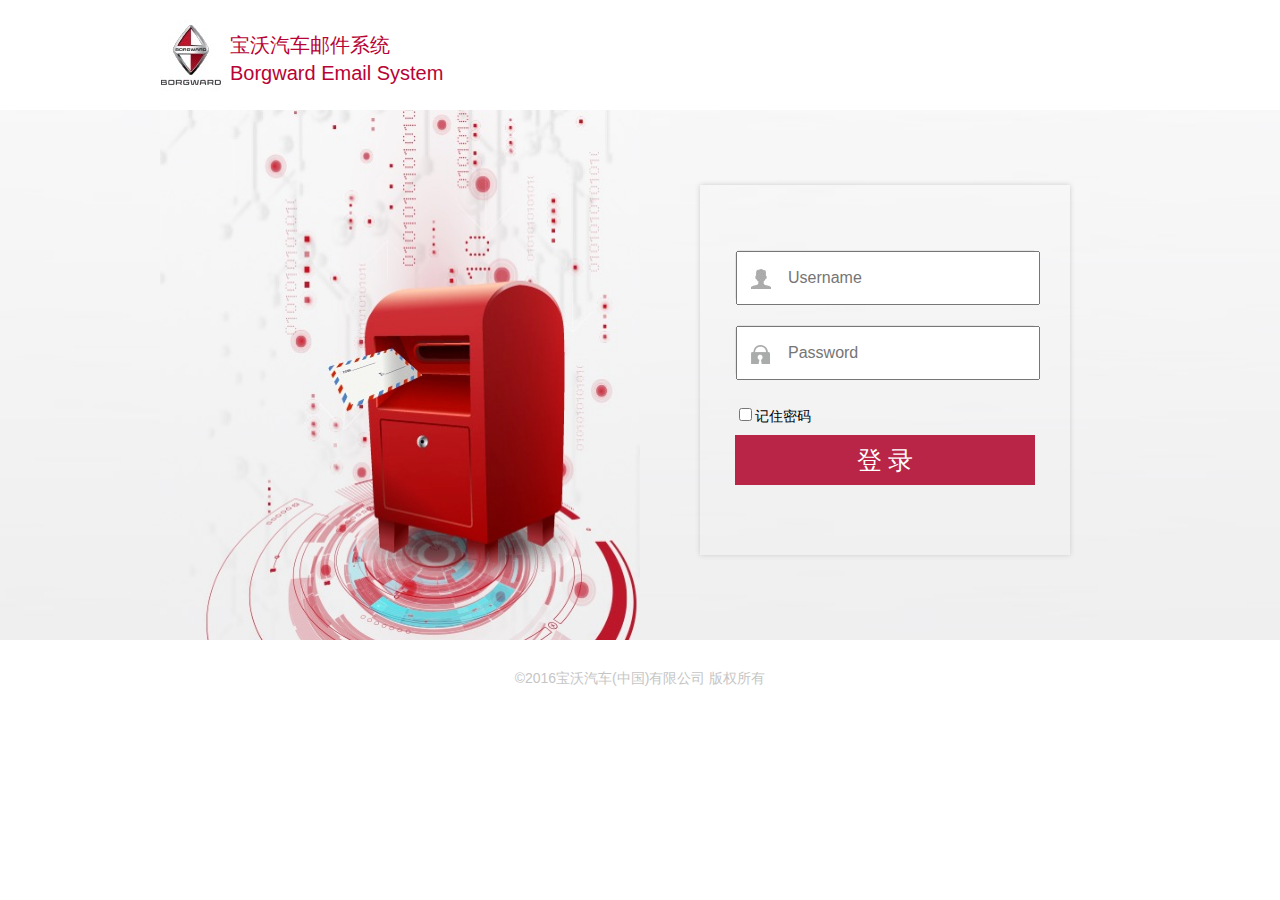
<file: bowoqiche/index.html>
<!DOCTYPE html>
<html lang="en">
<head>
	<meta charset="UTF-8">
	<title>宝沃汽车</title>
	<meta name="viewport" content="width=device-width,initial-scale=1.0,maximum-scale=1.0,minimum-scale=1.0,user-scalable=yes">
	<link rel="stylesheet" href="style.css">
</head>
<body>
<div id="box">
	<div class="logo">
		<div class="box_m">
			<img class="logo_img" src="img/1.png" alt="">
			<p class="box_p1">宝沃汽车邮件系统</p>
			<p class="box_p2">Borgward Email System</p>
		</div>
	</div>	
		<div class="head">
			<div class="box_m">
				<img class="head_img" src="img/2.png" alt="">
				<div class="box_email">
				    <div class="input">
					    <i class="input_img1"></i>
						<input class="email inp" type="email" placeholder="Username">
					</div>
					 <div class="input" id="input">
					    <i class="input_img2"></i>
					    <input class="password inp" type="password" placeholder="Password">
					</div>
					<div class="check">
					    <input class="checkbox" type="checkbox"><span>记住密码</span>
					</div>
					<a href="#">登 录</a>
					
				</div>
			</div>
		</div>
		<div class="foot">&copy2016宝沃汽车(中国)有限公司 版权所有</div>
	
</div>
</body>
</html>
</file>
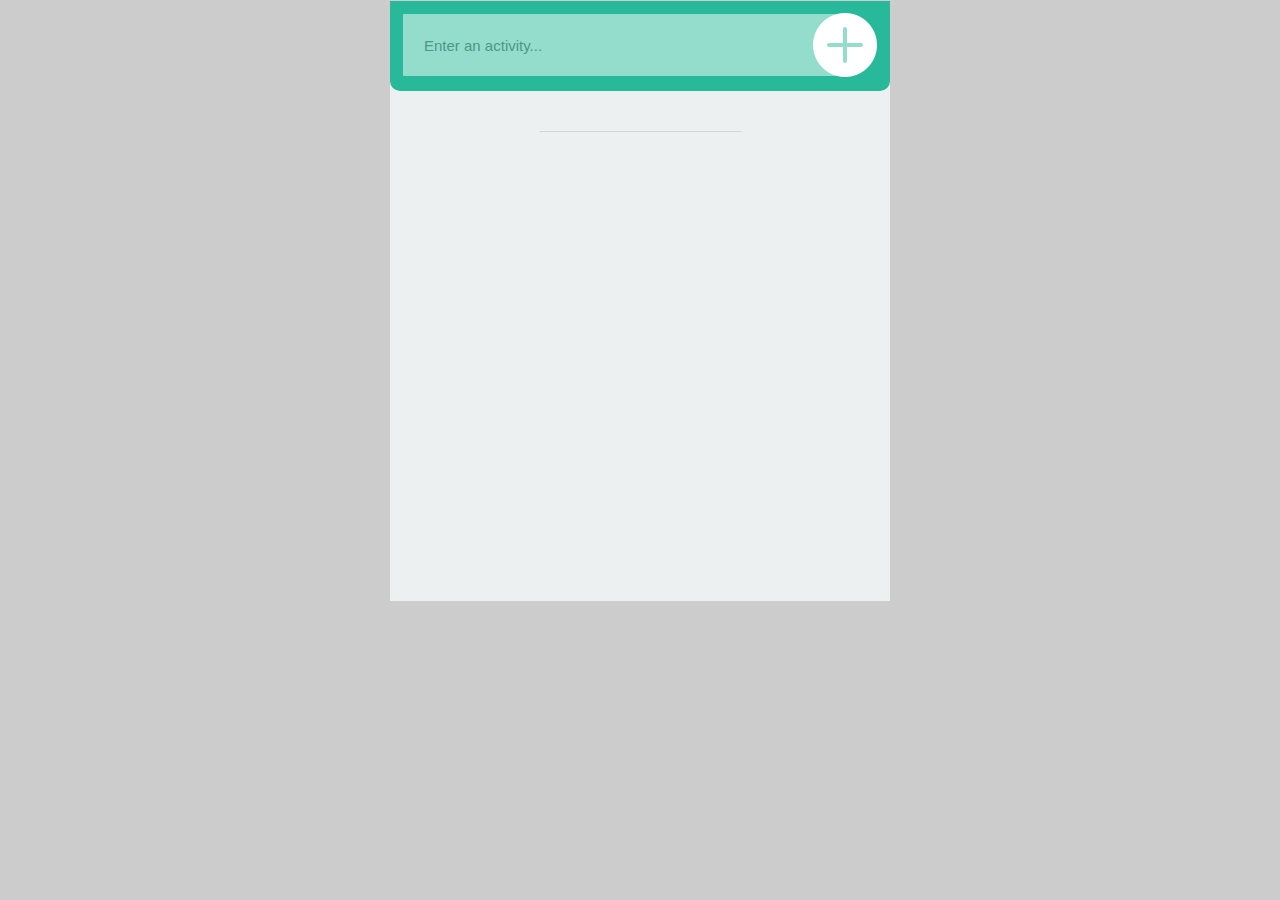
<file: JS/index.html>
<!DOCTYPE html>
<html lang="en">
<head>
	<meta charset="UTF-8">
	<title>Document</title>
	<link rel="stylesheet" href="css/style.css">
</head>
<body>
     <div id="divbox">
     	<div id="add">
     		<input id="txt" type="text" placeholder="Enter an activity..." >
     		<img src="img/4.png" alt="" id="img1">
     	</div>
     	<div>
     		<ul id="ul1"></ul>
     		<hr>
     		<ul id="ul2"></ul>
     	</div>
     </div>




	<script src="js/main.js" type="text/javascript"></script>
</body>
</html>
</file>
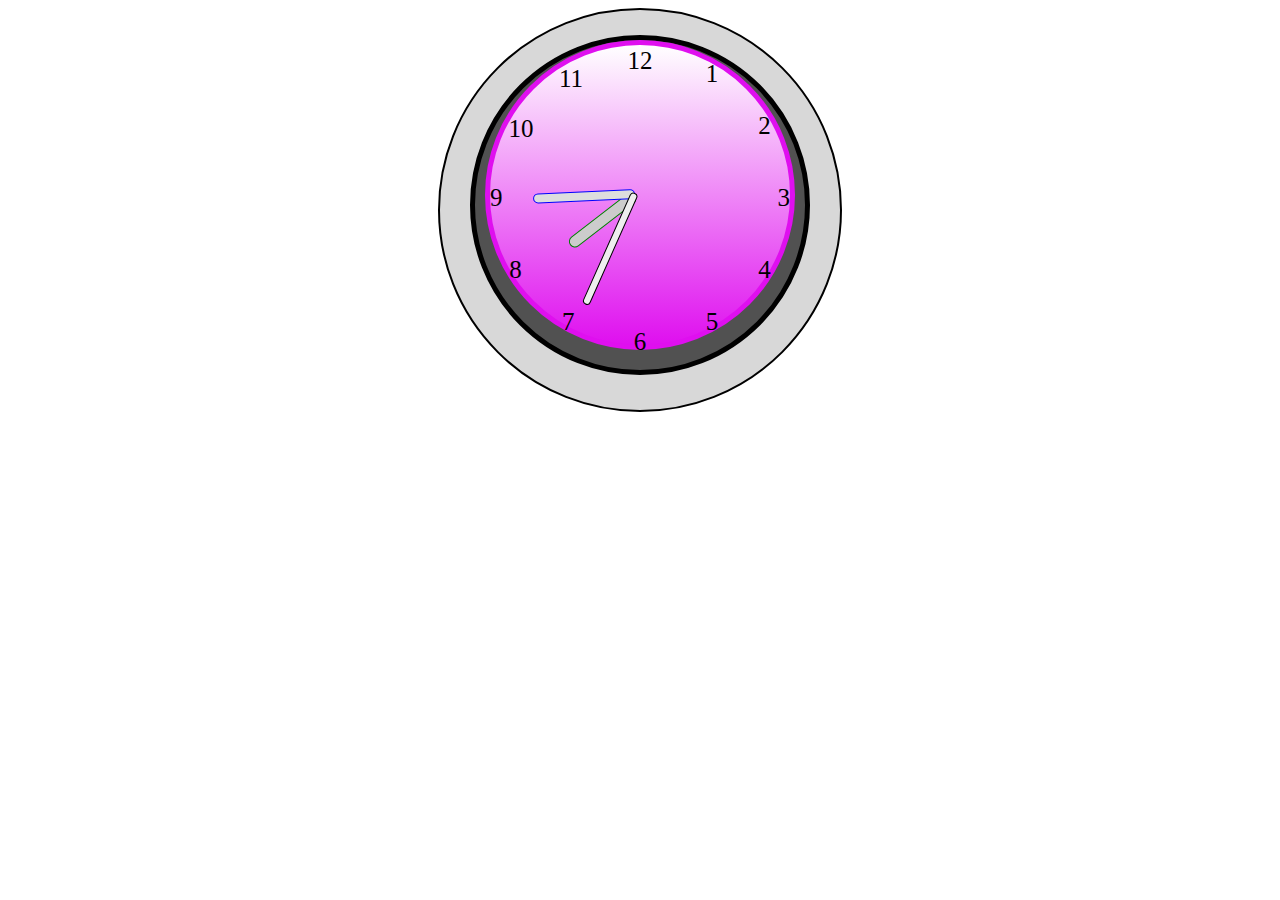
<file: shizhong/index.html>
<!DOCTYPE html>
<html lang="en">
<head>
	<meta charset="UTF-8">
	<title>时钟</title>
	<style>
		#warp{
			margin: 0 auto;
			width: 400px;
			height: 400px;
			border: 2px solid #000;
			border-radius: 400px;
			background-color: rgb(216,216,216);
		}
		#roll{
			margin: 0 auto;
			width: 330px;
			height: 330px;
			border: 5px solid #000;
			border-radius: 330px;
			margin-top: 25px;
			background:rgb(81,81,81);
		}
		#rol{
			margin: 0 auto;
			width: 300px;
			height: 300px;
			border: 5px solid rgb(223,15,239);
			border-radius: 300px;
			background: -ms-linear-gradient(top, rgb(255,255,255), rgb(223,15,239));        /* IE 10 */

			background:-moz-linear-gradient(top, rgb(255,255,255), rgb(223,15,239));;/*火狐*/ 

			background:-webkit-gradient(top, rgb(255,255,255), rgb(223,15,239));/*谷歌*/ 

			background: -webkit-gradient(top, rgb(255,255,255), rgb(223,15,239));      /* Safari 4-5, Chrome 1-9*/

			background: -webkit-linear-gradient(top, rgb(255,255,255), rgb(223,15,239));   /*Safari5.1 Chrome 10+*/

			background: -o-linear-gradient(top, rgb(255,255,255), rgb(223,15,239));  /*Opera 11.10+*/
		}
		#list{
			position: relative;
	        list-style: none;
		}
		#list li{
			position: absolute;
			width: 300px;
		    left:0px;
            top:123px;
			/*border: 1px solid ;*/

		}
		span{
			font-size: 25px;
			display: inline-block;
		}
		#pointer{
			list-style: none;
			position: relative;
			top: 128px;
			left:125px;

		}
		#pointer li{
			position: absolute;
		    transform-origin: 0% 50%;
		}
		#hour{
		 width: 80px;
		 height: 10px;
		 border:1px solid green;
		 border-top-right-radius: 10px; 
		 background: #ccc;
		 margin-left: -20px;
		  border-top-right-radius: 10px;
		 border-bottom-right-radius: 10px;
		  border-top-left-radius: 10px;
		 border-bottom-left-radius: 10px;

		}
		#minute{
	     width: 100px;
		 height: 8px;
		 border:1px solid blue;
		 background: #ddd;
		 margin-left: -20px;
		  border-top-right-radius: 10px;
		 border-bottom-right-radius: 10px;
		  border-top-left-radius: 10px;
		 border-bottom-left-radius: 10px;
		}
		#second{
	     width: 120px;
		 height: 6px;
		 border:1px solid #000;
		 background: #eee;
		 margin-left: -20px;
		 border-top-right-radius: 10px;
		 border-bottom-right-radius: 10px;
		  border-top-left-radius: 10px;
		 border-bottom-left-radius: 10px;
		}


	</style>
</head>
<body>
	<div id="warp">
		<div id="roll">
		 <div id="rol">
		 	<div id="clock">
		 		<ul id="list">
		 			<li><span>9</span></li>
		 			<li><span>10</span></li>
		 			<li><span>11</span></li>
		 			<li><span>12</span></li>
		 			<li><span>1</span></li>
		 			<li><span>2</span></li>
		 			<li><span>3</span></li>
		 			<li><span>4</span></li>
		 			<li><span>5</span></li>
		 			<li><span>6</span></li>
		 			<li><span>7</span></li>
		 			<li><span>8</span></li>

		 		</ul>
		 		<ul id="pointer">
		 			<li id="hour"></li>
		 			<li id="minute"></li>
		 			<li id="second"></li>
		 		</ul>
		 	</div>
		 </div>	
		</div>
	</div>
	<script tupe="text/javascript">
	function init(){
		var clock = document.getElementById("clock");
		var list = document.getElementById("list");
		var lis = document.getElementsByTagName("li");
		var spa = document.getElementsByTagName("span");
        var hour = document.getElementById("hour");
        var minu = document.getElementById("minute");
        var second = document.getElementById("second")


		
    for (var i = 0; i < 12; i++) {
		lis[i].style.transform = "rotate(" + i * 30 + "deg)"; 
		spa[i].style.transform = "rotate(" + i * -30 + "deg)"; 
	}
	// 获取当前时间
//	
//	setInterval(function (){
//		var oDate = new Date();
//		// var str = oDate.getHours()+oDate.getMinutes()+oDate.getSeconds();
//		var Hours = oDate.getHours();
//		var Minutes = oDate.getMinutes();
//		var Seconds = oDate.getSeconds();
//		if(Hours>=12){
//          Hours -= 12;
//		}
//		hourAngle = Hours * 30+Minutes / 2+ Seconds / 120 - 90;
//		hour.style.transform = "rotate("+hourAngle+ "deg)";
//		// minu.style.transform=""
//		// console.log(Seconds);
//		minuAngle = Minutes*6 + Seconds/10 -90;
//		minu.style.transform = "rotate("+minuAngle+ "deg)";
//		secondAngle = Seconds * 6-90;
//		second.style.transform = "rotate("+secondAngle+ "deg)";

           
	
		
//	},1000);
     function tick(){
		var oDate = new Date();
		// var str = oDate.getHours()+oDate.getMinutes()+oDate.getSeconds();
		var Hours = oDate.getHours();
		var Minutes = oDate.getMinutes();
		var Seconds = oDate.getSeconds();
		if(Hours>=12){
            Hours -= 12;
		}
		hourAngle = Hours * 30+Minutes / 2+ Seconds / 120 - 90;
		hour.style.transform = "rotate("+hourAngle+ "deg)";
		// minu.style.transform=""
		// console.log(Seconds);
		minuAngle = Minutes*6 + Seconds/10 -90;
		minu.style.transform = "rotate("+minuAngle+ "deg)";
		secondAngle = Seconds * 6-90;
		second.style.transform = "rotate("+secondAngle+ "deg)";
}
     
setInterval(tick,1000);
   
       tick();

    
	} 
	init();
		
	</script>
</body>
</html>
</file>
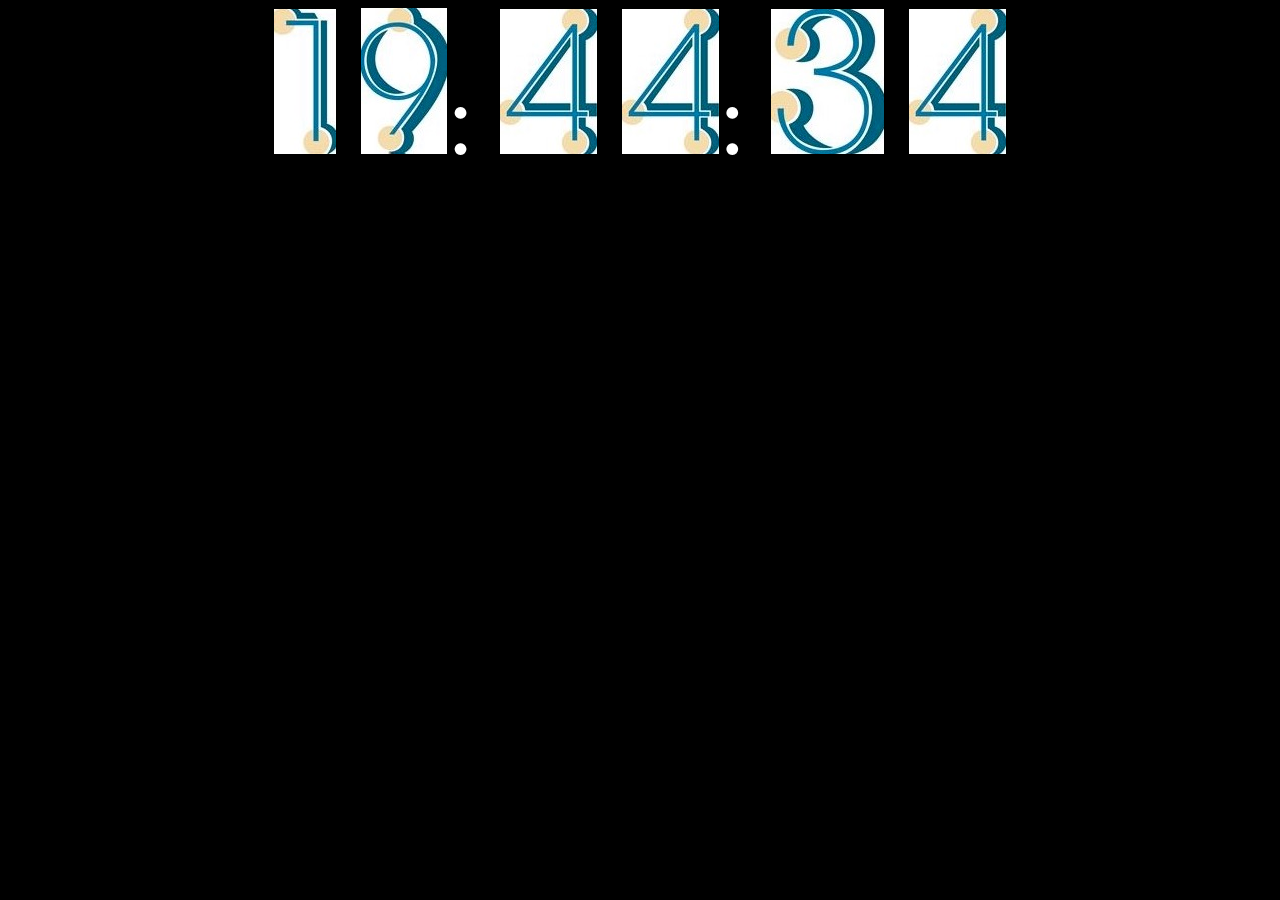
<file: shuzibiao/index.html>
<!DOCTYPE html>
<html lang="en">
<head>
	<meta charset="UTF-8">
	<title>Document</title>
	<style>
		body{
			background: black;
			color: white;
			font-size: 100px;
			text-align: center;

		}
	</style>
</head>
<body>
<!-- 	<input id="btn1"  type="button" value="开启">
	<input id="btn2"  type="button" value="关闭"> -->
	<img src="img/0.png" alt="">
	<img src="img/0.png" alt="">:
	<img src="img/0.png" alt="">
	<img src="img/0.png" alt="">:
	<img src="img/0.png" alt="">
	<img src="img/0.png" alt="">
	
</body>
<script>
   /* 开启 关闭时间
	// var oBtn1 = document.getEmelentById("btn1");
	// var oBtn2 = document.getEmelentById("btn2");
	// var timer = null;

	// oBtn1.onclick = function(){
	// 	setInterval(function(){
	// 		alert('a');
	// 	},1000);
	// }
	// oBtn2.onclick = function(){
	// 	clearIterval(timer);
	// }*/
  function toDou(n){
  	if(n<10){
  		return "0"+n;

  	}else{
  		return ""+n;  
  	}
  }

 // var aImg = document.getElementsByTagName("img");
 // // var str = '012324';
 // setInterval(function(){
 // 	 var oDate = new Date();
 //     var str =toDou( oDate.getHours()) +toDou( oDate.getMinutes()) + toDou( oDate.getSeconds());
 //      // alert(str);

 //       for(var i=0; i<aImg.length; i++){
 // 	aImg[i].src ='img/' + str[i]+'.png';
 // }

 // },1000);


  var aImg = document.getElementsByTagName("img");
 // var str = '012324';
  function tick(){
 	 var oDate = new Date();

     var str =toDou( oDate.getHours()) +toDou( oDate.getMinutes()) + toDou( oDate.getSeconds());
      // alert(str);

       for(var i=0; i<aImg.length; i++){
 	aImg[i].src ='img/' + str[i]+'.png';
 }

 }
 setInterval(tick,1000);
 tick(); 


</script>
</html>
</file>
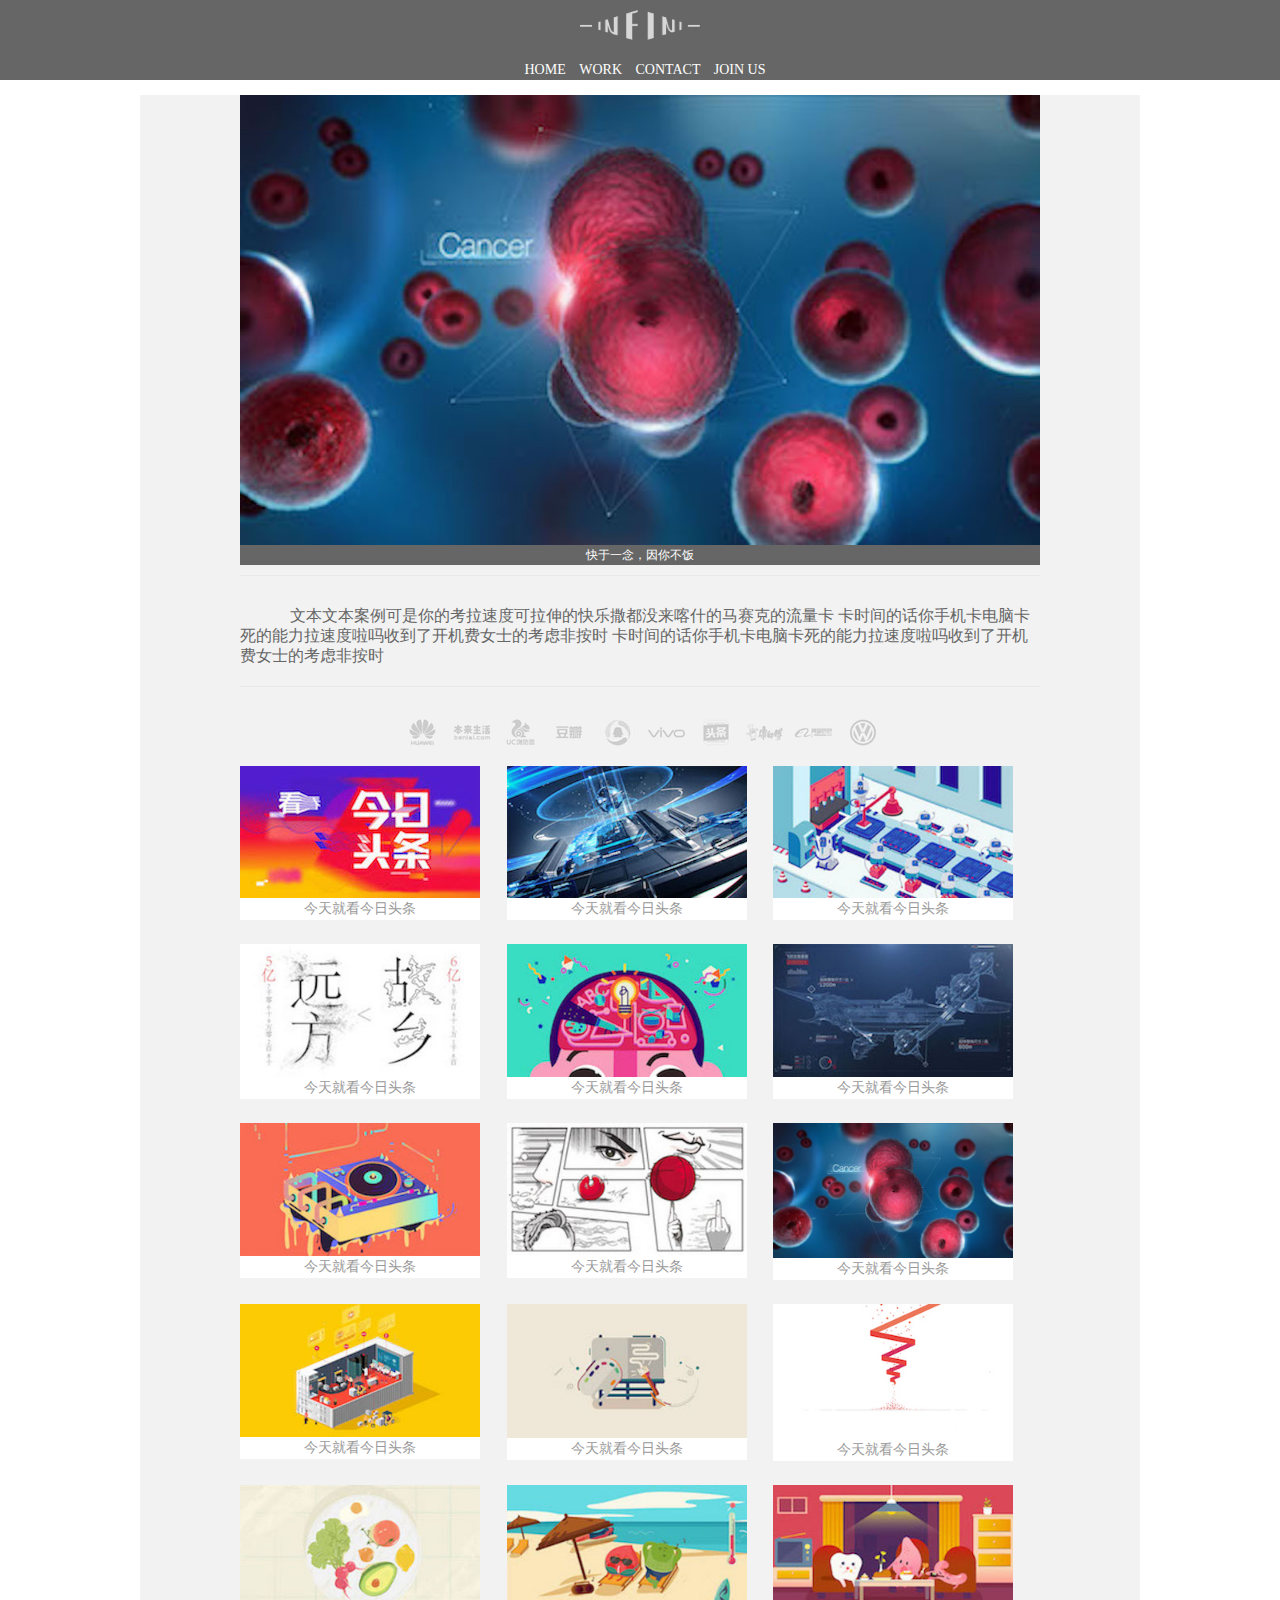
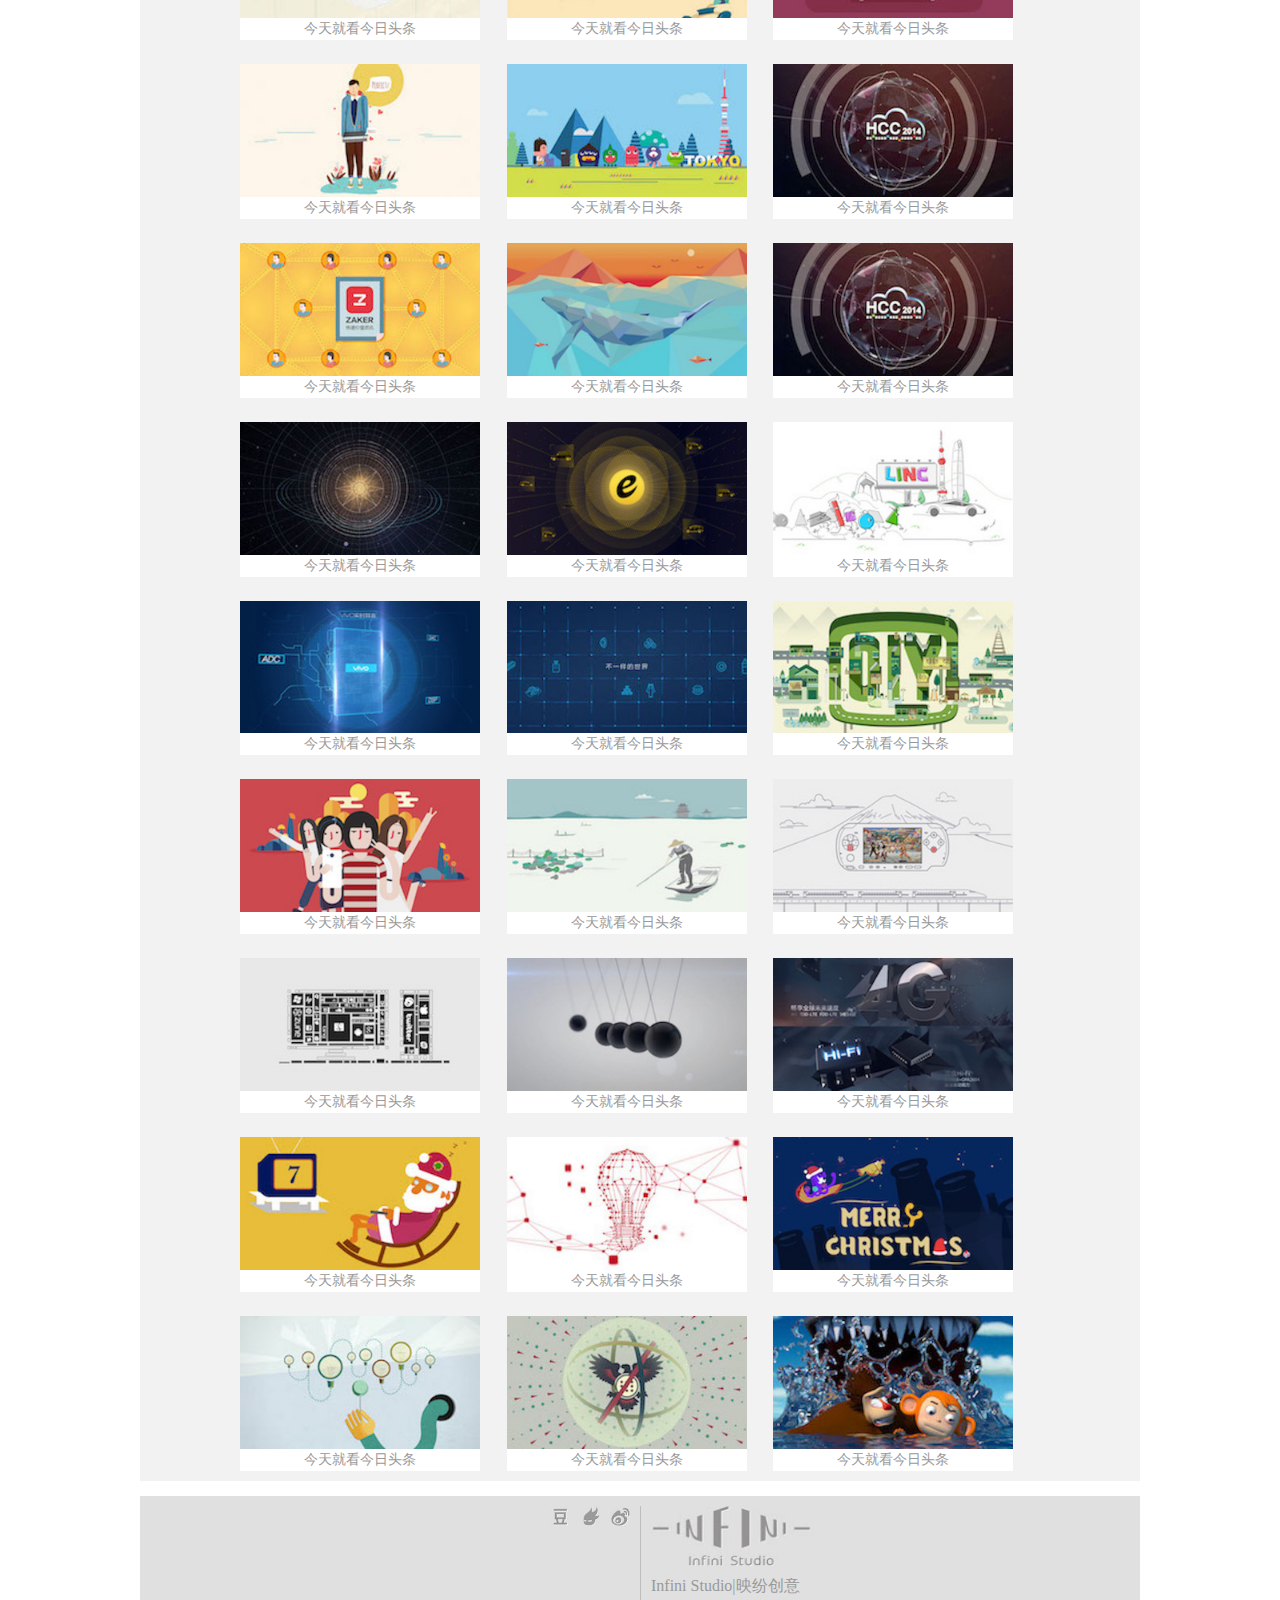
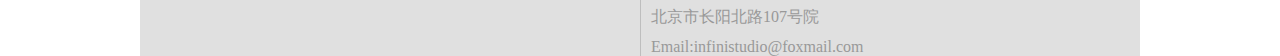
<file: yingfen/index.html>
<html> 
<head> 
<title> 映纷 </title>
<meta charset="utf-8"> 
<meta name="Author" content="wangyan" />
<meta name="viewport" content="width=device-width,maximum-scale=1,initial-scale=1">
<link rel="stylesheet" href="css.css"> 
<script src="http://cdn.static.runoob.com/libs/jquery/1.10.2/jquery.min.js">
</script>
</head> 
<body> 
	<header class="header">
		<div class="h-content">
			<div class="nav">
				<a href="#">HOME</a>
				<a href="#">WORK</a>
				<a href="#">CONTACT</a>
				<a href="#">JOIN US</a>
			</div>
		</div>	
	</header>
	<section class="main">
		<div class="content">
			<div class="banner">
				<img src="images/64.jpg">
				<p><a href="#">快于一念，因你不饭</a></p>
				<div class="info">
					文本文本案例可是你的考拉速度可拉伸的快乐撒都没来喀什的马赛克的流量卡
					卡时间的话你手机卡电脑卡死的能力拉速度啦吗收到了开机费女士的考虑非按时
					卡时间的话你手机卡电脑卡死的能力拉速度啦吗收到了开机费女士的考虑非按时
				</div>
			</div>
			<div class="iconbox">
				<a href="#"><img src="images/1.jpg"></a>
				<a href="#"><img src="images/2.jpg"></a>
				<a href="#"><img src="images/3.jpg"></a>
				<a href="#"><img src="images/4.jpg"></a>
				<a href="#"><img src="images/5.jpg"></a>
				<a href="#"><img src="images/6.jpg"></a>
				<a href="#"><img src="images/7.jpg"></a>
				<a href="#"><img src="images/8.jpg"></a>
				<a href="#"><img src="images/9.jpg"></a>
				<a href="#"><img src="images/10.jpg"></a>
			</div>	

			<div class="gallery">
				<div class="photo po1">
					<img src="images/38.jpg">
					<p class="p-info">今天就看今日头条</p>
					<div class="caption">
						今日头条
					</div>
				</div>
				<div class="photo">
					<img src="images/34.jpg">
					<p class="p-info">今天就看今日头条</p>
					<div class="caption">
						呵呵呵呵呵
					</div>
				</div>
				<div class="photo">
					<img src="images/61.jpg">
					<p class="p-info">今天就看今日头条</p>
					<div class="caption">
						今日头条
					</div>
				</div><div class="photo po1">
					<img src="images/33.jpg">
					<p class="p-info">今天就看今日头条</p>
					<div class="caption">
						今日头条
					</div>
				</div>
				<div class="photo">
					<img src="images/60.jpg">
					<p class="p-info">今天就看今日头条</p>
					<div class="caption">
						呵呵呵呵呵
					</div>
				</div>
				<div class="photo">
					<img src="images/32.jpg">
					<p class="p-info">今天就看今日头条</p>
					<div class="caption">
						今日头条
					</div>
				</div>

				<div class="photo po1">
					<img src="images/59.jpg">
					<p class="p-info">今天就看今日头条</p>
					<div class="caption">
						呵呵呵呵呵
					</div>
				</div>
				
				<div class="photo">
					<img src="images/31.jpg">
					<p class="p-info">今天就看今日头条</p>
					<div class="caption">
						今日头条
					</div>
				</div>
				<div class="photo">
					<img src="images/64.jpg">
					<p class="p-info">今天就看今日头条</p>
					<div class="caption">
						呵呵呵呵呵
					</div>
				</div>
				
				<div class="photo po1">
					<img src="images/29.jpg">
					<p class="p-info">今天就看今日头条</p>
					<div class="caption">
						今日头条
					</div>
				</div>
				<div class="photo">
					<img src="images/42.jpg">
					<p class="p-info">今天就看今日头条</p>
					<div class="caption">
						呵呵呵呵呵
					</div>
				</div>
				<div class="photo">
					<img src="images/63.jpg">
					<p class="p-info">今天就看今日头条</p>
					<div class="caption">
						呵呵呵呵呵
					</div>
				</div>

				<div class="photo po1">
					<img src="images/25.jpg">
					<p class="p-info">今天就看今日头条</p>
					<div class="caption">
						今日头条
					</div>
				</div>
				<div class="photo">
					<img src="images/24.jpg">
					<p class="p-info">今天就看今日头条</p>
					<div class="caption">
						呵呵呵呵呵
					</div>
				</div>
				<div class="photo">
					<img src="images/23.jpg">
					<p class="p-info">今天就看今日头条</p>
					<div class="caption">
						呵呵呵呵呵
					</div>
				</div>

				<div class="photo po1">
					<img src="images/56.jpg">
					<p class="p-info">今天就看今日头条</p>
					<div class="caption">
						今日头条
					</div>
				</div>
				<div class="photo">
					<img src="images/55.jpg">
					<p class="p-info">今天就看今日头条</p>
					<div class="caption">
						呵呵呵呵呵
					</div>
				</div>
				<div class="photo">
					<img src="images/36.jpg">
					<p class="p-info">今天就看今日头条</p>
					<div class="caption">
						呵呵呵呵呵
					</div>
				</div>

				<div class="photo po1">
					<img src="images/53.jpg">
					<p class="p-info">今天就看今日头条</p>
					<div class="caption">
						今日头条
					</div>
				</div>
				<div class="photo">
					<img src="images/52.jpg">
					<p class="p-info">今天就看今日头条</p>
					<div class="caption">
						呵呵呵呵呵
					</div>
				</div>
				<div class="photo">
					<img src="images/36.jpg">
					<p class="p-info">今天就看今日头条</p>
					<div class="caption">
						呵呵呵呵呵
					</div>
				</div>

				<div class="photo po1">
					<img src="images/49.jpg">
					<p class="p-info">今天就看今日头条</p>
					<div class="caption">
						今日头条
					</div>
				</div>
				<div class="photo">
					<img src="images/48.jpg">
					<p class="p-info">今天就看今日头条</p>
					<div class="caption">
						呵呵呵呵呵
					</div>
				</div>
				<div class="photo">
					<img src="images/27.jpg">
					<p class="p-info">今天就看今日头条</p>
					<div class="caption">
						呵呵呵呵呵
					</div>
				</div>

				<div class="photo po1">
					<img src="images/39.jpg">
					<p class="p-info">今天就看今日头条</p>
					<div class="caption">
						今日头条
					</div>
				</div>
				<div class="photo">
					<img src="images/37.jpg">
					<p class="p-info">今天就看今日头条</p>
					<div class="caption">
						呵呵呵呵呵
					</div>
				</div>
				<div class="photo">
					<img src="images/46.jpg">
					<p class="p-info">今天就看今日头条</p>
					<div class="caption">
						呵呵呵呵呵
					</div>
				</div>

				<div class="photo po1">
					<img src="images/62.jpg">
					<p class="p-info">今天就看今日头条</p>
					<div class="caption">
						今日头条
					</div>
				</div>
				<div class="photo">
					<img src="images/35.jpg">
					<p class="p-info">今天就看今日头条</p>
					<div class="caption">
						呵呵呵呵呵
					</div>
				</div>
				<div class="photo">
					<img src="images/45.jpg">
					<p class="p-info">今天就看今日头条</p>
					<div class="caption">
						呵呵呵呵呵
					</div>
				</div>

				<div class="photo po1">
					<img src="images/44.jpg">
					<p class="p-info">今天就看今日头条</p>
					<div class="caption">
						今日头条
					</div>
				</div>
				<div class="photo">
					<img src="images/43.jpg">
					<p class="p-info">今天就看今日头条</p>
					<div class="caption">
						呵呵呵呵呵
					</div>
				</div>
				<div class="photo">
					<img src="images/20.jpg">
					<p class="p-info">今天就看今日头条</p>
					<div class="caption">
						呵呵呵呵呵
					</div>
				</div>

				<div class="photo po1">
					<img src="images/18.jpg">
					<p class="p-info">今天就看今日头条</p>
					<div class="caption">
						今日头条
					</div>
				</div>
				<div class="photo">
					<img src="images/17.jpg">
					<p class="p-info">今天就看今日头条</p>
					<div class="caption">
						呵呵呵呵呵
					</div>
				</div>
				<div class="photo">
					<img src="images/19.jpg">
					<p class="p-info">今天就看今日头条</p>
					<div class="caption">
						呵呵呵呵呵
					</div>
				</div>

				<div class="photo po1">
					<img src="images/21.jpg">
					<p class="p-info">今天就看今日头条</p>
					<div class="caption">
						今日头条
					</div>
				</div>
				<div class="photo">
					<img src="images/16.jpg">
					<p class="p-info">今天就看今日头条</p>
					<div class="caption">
						呵呵呵呵呵
					</div>
				</div>
				<div class="photo">
					<img src="images/15.jpg">
					<p class="p-info">今天就看今日头条</p>
					<div class="caption">
						呵呵呵呵呵
					</div>
				</div>



			</div>
		</div>
	</section>

	<footer class="footer">
		<div class="fl">
			<a href="#"><img src="images/65.jpg"></a>
			<a href="#"><img src="images/66.jpg"></a>
			<a href="#"><img src="images/67.jpg"></a>
		</div>
		<div class="fr">
			<img src="images/69.jpg">
			<p>Infini Studio|映纷创意</p>
			<p>北京市长阳北路107号院</p>
			<p>Email:infinistudio@foxmail.com</p>
		</div>
	</footer>
</body> 
</html>
</file>
<file: bowoqiche/style.css>
/* 标签样式初始化 */
body{margin:0;padding:0;background:#fff;font-size:14px;font-family:Arial,Helvetica,'STHeiti','Microsoft YaHei','sans-serif'}
form,ul,li,p,h1,h2,h3,h4,h5,h6{margin:0;padding:0;}
img{border:0;}
button,input{ outline:none}
ul,li{list-style-type:none;}
a{color:#00007F;text-decoration:none;}
a:hover{text-decoration:none;}
.logo{
	width: 100%;
	height: 110px;
	font-size: 20px;
	color: rgb(183,3,53);
}
.box_m{
	position: relative;
	width: 960px;
	margin: 0 auto;
}
.box_m .logo_img{
	margin-top: 20px;
}
.box_m .box_p1,.box_p2{
	position: absolute;
	top:-5px;
	left:70px;
	line-height: 100px;

}
.box_p2{
    padding-top:28px;
}
.head{
	width: 100%;
	height: 530px;
	background-image: url(img/3.png);
	background-size: 100% 100%;
}
.box_m .head_img{
	width: 480px;
	height: 530px;
}
.box_email{
	position: absolute;
	left: 540px;
	top: 75px;
	width: 370px;
	height: 370px;
	box-shadow: 0 0 5px #ccc;
}
.box_email .input{
	position: absolute;
	left: 35px;
	top: 65px;
	width:300px;
	height: 50px;
	border: 1px solid rgba(221,221,221,0.8);
	border-radius: 5px;
	background-color: #fff;
	
}
.box_email i{
	position: absolute;
	left: 15px;
	top:18px;
	z-index: 5;
	background-repeat: no-repeat;
	width: 20px;
	height: 20px;
}
.box_email .inp{
   width: 248px;
    height: 48px;
    font-size: 16px;
    padding-left: 50px;
}
.input_img1{
	background-image:url(img/4.png); 
}
#input{	
	margin-top:75px;
}
.input_img2{
	background-image: url(img/5.png);
}
.check{
	position: absolute;
	top:220px;
	left:35px;
}
a{
	position: absolute;
	top: 250px;
	left: 35px;
	width: 300px;
	height: 50px;
	text-align: center;
	line-height: 50px;
	font-size: 25px;
	color: #fff;
	background-color: rgb(184,37,71);
}
.foot{
     text-align: center;
	margin-top: 30px;
	color: rgb(197,197,197);
}
</file>
<file: JS/css/style.css>
*{margin: 0; padding: 0;}
	    body{
	    	background: #ccc;
	    }
	
		#divbox{
			margin: 0 auto;
			width: 500px;
			min-height: 600px;
			border: 1px solid #ccc;
			background: rgb(236,240,241);
		}
		#add{
		position: relative; 
		   width: 100%;
		   height: 90px;
		   background: rgb(40,185,154);
		   border-radius: 0 0 10px  10px;
		}
		#txt{
			margin: 13px;
			width: 440px;
			height: 60px;
			padding-left: 20px;
			font-size: 15px;
            position: absolute;
			opacity: 0.5;
			border: 1px solid #fff;
			border-radius: 0 50px 50px 0;
		}
		#img1{
			position: absolute;
			top: 12px;
			right: 13px;
		}
		ul li{
			position: relative;
			list-style-type: none;
			width: 460px;
			height: 60px;
			border: 1px solid #fff;
			background: #fff;
			margin: 13px;
			border-radius: 10px;
			line-height: 60px;
			padding-left:10px;
		}
		#img2{
			position: absolute;
			top: 13px;
			right: 55px;
			padding-right: 10px;
			border-right:1px solid #ccc;
		}
		#img3{
			position: absolute;
			top: 13px;
			right: 10px;
		}
		hr{
			width: 200px;
			margin:40px 150px ;
			opacity: 0.3;
		}
</file>
<file: yingfen/css.css>
body{
	margin:0;padding:0;
	/*display:table-cell;/*表格单元格显示*/
	/*visibilily:hidden   隐藏*/
}
a{
	text-decoration:none;
}
p{
	margin:0;
	padding:0;
}

img{
	box-sizing: border-box;
}
.header{
	width:100%;
	height:80px;
	background:#666;
	z-index:100;
	position:fixed !important;
	left:0px;
	top:0px;
}
.h-content{
	background:#666 url("images/72.png") no-repeat;
	background-size:120px 30px;
	background-position:center 10px;
	width:1000px;
	height:80px;
	margin:0 auto;
}
.nav{
	width:260px;
	margin:0 auto;
	text-align:center;
	margin-left:-130px;
	height:28px;
	line-height:40px;
	font-size:14px;
	position:relative;
	left:50%;
	top:50px;
}
.nav a{
	text-decoration:none;
	color:#fff;
	margin-left:10px;
}

.main{
	position:relative;
	clear:both;
	top:95px;
	width:1000px;
	background:#f2f2f2;
	margin:0 auto;
	padding-bottom:10px;
}
.main:after{
	display:block;
	clear:both;
	content:"";
} 
.content{
	width:800px;
	margin:0 auto;
}


.banner{
	width:100%;
}
.banner img{
	width:100%;
}
.banner p{
	width:100%;
	background:#666;
	text-align:center;
	color:#fff;
	height:20px;
	line-height:20px;
	font-size:12px;
}
.banner p a{
	color:white;
}
.info{
	border-top:1px solid #e9e9e9;
	border-bottom:1px solid #e9e9e9;
	margin-top:10px;
	text-indent:50px;
	font-size:16px;
	height:80px;
	padding-top:30px;
	line-height:20px;
	color:#666;
}


.iconbox{
	width:100%;
	text-align:center;
	margin:10px 0px;
	position:relative;
	top:18px;
}
.iconbox img{
	margin-left:5px;
	margin-top:4px;
}




.gallery{
	width:100%;
}





/*涉及到左边距的问题：margin-left;*/

.photo{
	width:30%;
	float:left;
	margin-left:3.333%;
	margin-top:24px;
	position:relative;
}

.photo img{
	width:100%;
}
/*.photo img:hover{
	width:100%;
	height:132px;
	opacity: 0.5
}*/
.po1{
	margin-left:0px;
	clear:left;
}







.p-info{
	text-align: center;
	background:#fff;
	padding:2px 0px;
	color:#999;
	font-size:14px;
}
.caption{
	position:absolute;
	top:0px;
	left:0px;
	height:132px;
	width:100%;
	line-height:66px;
	text-align:center;
	font-size:18px;
	opacity:0;
	background:white;
	cursor:pointer;
	display:block;
	text-decoration: none;
}
.caption:hover{
	position:absolute;
	top:0px;
	left:0px;
	width:100%;
	text-align:center;
	font-size:20px;
	opacity:0.8;
	background:#eee;
	color:black;
}


.footer{
	position:relative;
	top:110px;
	width:1000px;
	background:#e0e0e0;
	margin:0 auto;
	clear:left;
	padding-top:10px;
}
.footer:after{
	clear:both;
	display:block;
	content: "";
}
.footer .fl{
	width:50%;
	border-right:1px solid #bebebe;
	height:150px;
	float:left;
}
.footer .fl img{
	float:right;
	width:20px;
	height:20px;
	margin-right:10px;
}
.footer .fr{
	width:480px;
	float:left;
}
.footer .fr img{
	margin-left:10px;
	height:60px;
	width:180px;
}
.footer .fr p{
	margin-top:10px;
	position:relative;
	left:10px;
	color:#999;
}




@media only screen and (max-width: 999px){
	.header{
		width:100%;
	}
	.h-content{
		width:82%;
	}
	.main{
		width:99.7%;
	}
	.content{
		width:82%;
		margin:0 auto;
	}


	.banner{
		width:100%;
	}
	.banner img{
		width:100%;
	}
	.info{
		padding:20px 0px;
	}


	.iconbox{
		padding:0px 0px 20px 0px;
	}
	.iconbox img{
		margin-left:5px;
	}


	.footer{
		
		width:99.8%;
		background:#e0e0e0;
		position:relative;
		top:94px;
		padding-top:8px;
		margin:0 auto;
	}
	.footer .fl{
		width:50%;
		border-right:1px solid #bebebe;
		height:12%;
		float:left;
	}
	.footer .fl img{
		float:right;
		width:20px;
		height:20px;
		margin-right:10px;
	}
	.footer .fr{
		width:48%;
		float:left;
	}
	.footer .fr img{
		margin-left:10px;
		height:40px;
		width:100px;
	}
	.footer .fr p{
		margin-top:10px;
		position:relative;
		left:10px;
		color:#999;
		font-size:12px;
	}

}	

@media only screen and (max-width: 421px){
	.photo{
		width:46%;
		float:left;
		margin-left:3.333%;
		margin-top:24px;
		position:relative;
	}
	.po1{
		margin-left:3.333%;
		clear:none;
	}
	.footer{
		position:relative;
		top:100px;
	}

}
</file>
